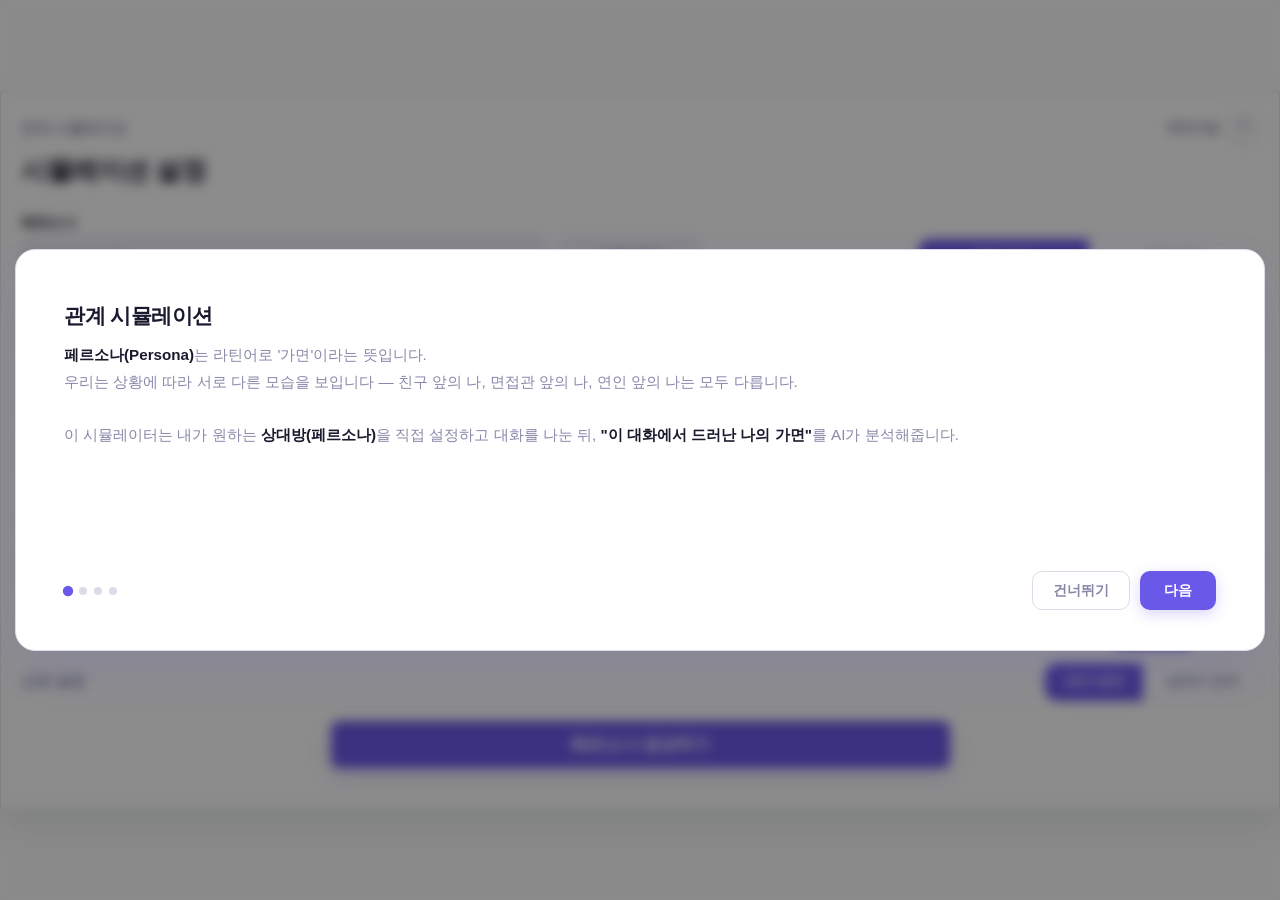
<file: index.html>
<!DOCTYPE html>
<html lang="ko">
<head>
    <meta charset="UTF-8">
    <meta name="viewport" content="width=device-width, initial-scale=1.0">
    <title>Relationship Simulation - Persona Lab</title>
    <style>
        :root {
            --bg: #f4f4f8;
            --surface: #ffffff;
            --surface2: #f0f0f5;
            --border: #dcdce8;
            --text: #1a1a2e;
            --text-sub: #8888aa;
            --accent: #6a58e8;
            --good: #2aabb5;
            --bad: #e05555;
            --stat1: #6a58e8;
            --stat2: #2aabb5;
            --stat3: #d98a40;
            --stat4: #e05555;
        }
        body {
            margin: 0; padding: 0;
            font-family: 'Pretendard', -apple-system, sans-serif;
            background-color: var(--bg); 
            display: flex; justify-content: center; align-items: center;
            height: 100vh; overflow: hidden;
        }
        .modal-overlay {
            position: fixed; top: 0; left: 0;
            width: 100%; height: 100%;
            background: rgba(255, 255, 255, 0.7);
            display: flex; justify-content: center; align-items: center;
            z-index: 9999;
            backdrop-filter: blur(5px);
        }
        .modal-card {
            background: var(--surface);
            padding: 20px;
            border-radius: 0;
            width: 200%; max-width: 1600px;
            box-shadow: 0 15px 35px rgba(100, 120, 110, 0.15);
            border: 1px solid var(--border);
        }
        .modal-header { 
            color: var(--text-sub); 
            font-size: 0.85rem; 
            margin-bottom: 8px; 
            font-weight: 600;
            letter-spacing: 0.5px;
        }
        h2 { 
            margin: 0 0 25px 0; 
            font-size: 1.6rem; 
            color: var(--text); 
            font-weight: 800; 
            letter-spacing: -0.5px;
        }
        h3 { 
            margin: 15px 0 5px 0;
            font-size: 0.9rem;
            color: var(--text); 
            font-weight: 800; 
            letter-spacing: -0.5px;
        }
        textarea {
            width: 100%; height: 60px;
            border: 1.5px solid var(--border); border-radius: 16px;
            padding: 15px; box-sizing: border-box;
            font-size: 0.95rem; background: var(--surface2);
            resize: none;
            transition: all 0.3s;
            color: var(--text);
            font-family: 'Pretendard', -apple-system, sans-serif;
            margin-bottom: 10px
        }
        textarea:focus {
            outline: none; border-color: var(--accent); 
            background: var(--surface); box-shadow: 0 0 10px rgba(106, 88, 232, 0.2);
        }
        .input-row {
            display: flex; 
            gap: 8px; 
            margin-bottom: 20px; 
            align-items: center;
        }
        input[type="text"] {
            flex: 1; border: 1.5px solid var(--border); border-radius: 12px;
            padding: 12px; font-size: 0.95rem; background: var(--surface2);
            color: var(--text);
            font-family: 'Pretendard', -apple-system, sans-serif;
        }
        .btn-recommend {
            background: var(--surface2); border: none; border-radius: 12px;
            padding: 10px 60px; color: var(--text-sub); cursor: pointer; 
            font-weight: 700; font-size: 0.95rem;
            transition: background 0.2s;
        }
        .btn-recommend:hover { background: var(--border); }
        .preset-tag {
            display: inline-block; background: var(--surface); border: 1.5px solid var(--surface2);
            padding: 7px 14px; border-radius: 20px; font-size: 0.8rem;
            color: var(--text-sub); margin-right: 5px; cursor: pointer; transition: 0.2s;
            font-weight: 600;
        }
        .preset-tag:hover { background: var(--surface2); color: var(--text); }
        .setting-item {
            display: flex; justify-content: space-between; align-items: center;
            margin-bottom: 15px; font-size: 0.95rem; color: var(--text-sub);
            font-weight: 600;
        }
        .toggle-group button {
            border: 1.5px solid var(--surface2); background: var(--surface);
            padding: 9px 18px; cursor: pointer; font-size: 0.85rem;
            color: var(--text-sub); font-weight: 700; transition: all 0.2s;
        }
        .toggle-group button.active { 
            background: var(--accent); color: white; border-color: var(--accent); 
        }
        .toggle-group button:first-child { border-radius: 12px 0 0 12px; }
        .toggle-group button:last-child { border-radius: 0 12px 12px 0; }
        .btn-generate {
            width: 50%; 
            display: block;
            margin: 20px auto;
            background: var(--accent); 
            color: white; 
            border: none;
            border-radius: 8px; 
            padding: 12px; 
            font-size: 1.05rem;
            font-weight: 800; 
            cursor: pointer;
            box-shadow: 0 8px 20px rgba(106, 88, 232, 0.2);
            transition: transform 0.2s, box-shadow 0.2s;
        }
        .btn-generate:hover { 
            transform: translateY(-2px);
            box-shadow: 0 12px 25px rgba(106, 88, 232, 0.3);
        }
        textarea::placeholder, input::placeholder {
            font-family: 'Pretendard', -apple-system, sans-serif;
            color: var(--text-sub);
        }
        .btn-end-chat {
            background: var(--bad); border: none; border-radius: 8px;
            padding: 8px 16px; color: white; cursor: pointer;
            font-weight: 700; font-size: 0.9rem;
            transition: background 0.2s;
        }
        .btn-end-chat:hover { background: #c04444; }
        .btn-help {
            background: none; border: 2px solid var(--border);
            border-radius: 50%; width: 32px; height: 32px;
            color: var(--text-sub); cursor: pointer;
            font-weight: 800; font-size: 1rem;
            transition: 0.2s; display: flex;
            align-items: center; justify-content: center;
        }
        .btn-help:hover { border-color: var(--accent); color: var(--accent); }
        .help-label {
            font-size: 0.8rem; color: var(--text-sub);
            font-weight: 600;
        }
        .custom-modal {
            display: none; position: fixed; top: 0; left: 0;
            width: 100%; height: 100%; background: rgba(0, 0, 0, 0.4);
            z-index: 10000; justify-content: center; align-items: center;
            backdrop-filter: blur(3px);
        }
        .modal-content {
            background: var(--surface); padding: 30px; border-radius: 20px;
            width: 90%; max-width: 400px; text-align: center;
            box-shadow: 0 10px 30px rgba(0,0,0,0.1);
            border: 1px solid var(--border);
            animation: popIn 0.3s cubic-bezier(0.175, 0.885, 0.32, 1.275);
        }
        @keyframes popIn {
            from { transform: scale(0.8); opacity: 0; }
            to { transform: scale(1); opacity: 1; }
        }
        .modal-content p { color: var(--text); font-weight: 600; margin-bottom: 20px; }
        .btn-close {
            background: var(--accent); color: white; border: none;
            padding: 10px 25px; border-radius: 10px; cursor: pointer;
            font-weight: 800; transition: background 0.2s;
        }
        .btn-close:hover { background: #4a3db8; }
        .chat-screen {
            display: none;
            position: fixed; top: 0; left: 0; width: 100%; height: 100%;
            background: var(--surface);
            overflow: hidden;
            z-index: 10001;
        }
        .chat-container {
            display: flex; width: 100%; height: 100%;
        }
        .chat-main { 
            flex: 7; 
            display: flex; 
            flex-direction: column;
            height: 100%; 
            background: var(--surface2);
        }
        .chat-header {
            padding: 10px 20px;
            background: var(--surface);
            border-bottom: 1px solid var(--border);
            font-size: 1.1rem;
            color: var(--text);
            font-weight: 700;
            display: flex;
            justify-content: space-between;
            align-items: center;
        }
        #chatHistory {
            flex: 1;
            overflow-y: auto;
            padding: 20px;
        }
        .chat-input-area {
            margin-top: auto;
            padding: 20px;
            background: var(--surface);
            border-top: 1px solid var(--border);
            display: flex;
            gap: 10px;
        }
        .chat-sidebar {
            flex: 1.2; background: var(--surface); padding: 25px;
            display: flex; flex-direction: column; gap: 30px;
            min-width: 180px;
        }
        .sidebar-section {
            border-bottom: 1px solid var(--border);
            padding-bottom: 20px;
        }
        .sidebar-section:last-child {
            border-bottom: none;
        }
        .stat-item {
            margin-bottom: 15px;
        }
        .stat-label { 
            display: flex; 
            justify-content: space-between; 
            font-size: 0.85rem; 
            margin-bottom: 5px;
            color: var(--text); 
            font-weight: 700; 
        }
        .stat-bar-bg { 
            width: 100%; 
            height: 2px;
            background: #e0e0e0; 
            border-radius: 3px; 
            overflow: hidden; 
            border: 1px solid #c0c0c0;
        }
        .stat-bar-fill { 
            height: 100%; transition: width 0.6s ease; 
            border-radius: 4px; 
        }
        .sidebar-section h5 {
            font-size: 0.8rem; color: var(--text-sub); margin-bottom: 15px;
        }
        #chatTitle {
            margin: 0;
            font-size: 1.2rem;
            color: var(--text);
            font-weight: 800;
        }
        .tooltip-box {
            position: absolute;
            background: white;
            color: var(--text);
            padding: 8px 12px;
            border-radius: 8px;
            font-size: 0.8rem;
            z-index: 20000;
            pointer-events: none;
            display: none;
            white-space: nowrap;
            border: 1px solid var(--border);
            box-shadow: 0 4px 10px rgba(0,0,0,0.1);
            animation: bounceIn 0.4s cubic-bezier(0.175, 0.885, 0.32, 1.275);
            transform-origin: bottom center;
        }
        @keyframes bounceIn {
            0% { transform: scale(0.5); opacity: 0; }
            100% { transform: scale(1); opacity: 1; }
        }
        #mode-practice {
            position: relative;
        }
        /* 온보딩 팝업 */
        .onboarding-modal {
            display: none; position: fixed; top: 0; left: 0;
            width: 100%; height: 100%;
            background: rgba(0, 0, 0, 0.45);
            z-index: 99999; justify-content: center; align-items: center;
            backdrop-filter: blur(6px);
        }
        .onboarding-card {
            background: var(--surface);
            border-radius: 20px;
            width: 90%; max-width: 1200px;
            min-height: 320px;
            padding: 40px 48px;
            box-shadow: 0 20px 50px rgba(100, 88, 232, 0.12);
            border: 1px solid var(--border);
            display: flex; flex-direction: column; justify-content: space-between;
            animation: popIn 0.4s cubic-bezier(0.175, 0.885, 0.32, 1.275);
        }
        .onboarding-slide { display: none; }
        .onboarding-slide.active { display: block; }
        .onboarding-slide .slide-icon { font-size: 2rem; margin-bottom: 12px; }
        .onboarding-slide h3 {
            font-size: 1.3rem; font-weight: 800;
            color: var(--text); margin: 0 0 12px 0; letter-spacing: -0.5px;
        }
        .onboarding-slide p {
            font-size: 0.95rem; color: var(--text-sub);
            line-height: 1.75; margin: 0;
        }
        .onboarding-slide p strong { color: var(--text); }
        .onboarding-footer {
            display: flex; justify-content: space-between; align-items: center;
            margin-top: 32px;
        }
        .onboarding-dots { display: flex; gap: 7px; }
        .onboarding-dots span {
            width: 8px; height: 8px; border-radius: 50%;
            background: var(--border); transition: background 0.3s, transform 0.3s;
        }
        .onboarding-dots span.active {
            background: var(--accent); transform: scale(1.3);
        }
        .onboarding-nav { display: flex; gap: 10px; }
        .btn-ob-skip {
            background: none; border: 1.5px solid var(--border);
            border-radius: 10px; padding: 9px 20px;
            color: var(--text-sub); font-weight: 700; font-size: 0.9rem;
            cursor: pointer; transition: 0.2s;
        }
        .btn-ob-skip:hover { background: var(--surface2); }
        .btn-ob-prev {
            background: none; border: 1.5px solid var(--border);
            border-radius: 10px; padding: 9px 20px;
            color: var(--text-sub); font-weight: 700; font-size: 0.9rem;
            cursor: pointer; transition: 0.2s;
            display: none;
        }
        .btn-ob-prev:hover { background: var(--surface2); }
        .btn-ob-next {
            background: var(--accent); color: white;
            border: none; border-radius: 10px;
            padding: 9px 24px; font-weight: 800; font-size: 0.9rem;
            cursor: pointer; transition: 0.2s;
            box-shadow: 0 4px 14px rgba(106, 88, 232, 0.25);
        }
        .btn-ob-next:hover { background: #4a3db8; }
    </style>
</head>

<body>

    <!-- 온보딩 팝업 -->
    <div id="onboardingModal" class="onboarding-modal">
        <div class="onboarding-card">
            <div>
                <div class="onboarding-slide active" data-slide="0">
                    <div class="slide-icon"></div>
                    <h3>관계 시뮬레이션</h3>
                    <p>
                        <strong>페르소나(Persona)</strong>는 라틴어로 '가면'이라는 뜻입니다.<br>
                        우리는 상황에 따라 서로 다른 모습을 보입니다 — 친구 앞의 나, 면접관 앞의 나, 연인 앞의 나는 모두 다릅니다.<br><br>
                        이 시뮬레이터는 내가 원하는 <strong>상대방(페르소나)</strong>을 직접 설정하고 대화를 나눈 뒤,
                        <strong>"이 대화에서 드러난 나의 가면"</strong>를 AI가 분석해줍니다.
                    </p>
                </div>
                <div class="onboarding-slide" data-slide="1">
                    <div class="slide-icon"></div>
                    <h3>실시간 스탯</h3>
                    <p>
                        연습모드에서는 대화 중 오른쪽 패널에서 4가지 스탯이 실시간으로 변합니다.<br><br>
                        <strong>호감도</strong> — 페르소나가 나에게 느끼는 호감<br>
                        <strong>신뢰도</strong> — 페르소나가 나를 신뢰하는 정도<br>
                        <strong>긴장감</strong> — 현재 대화의 긴장 수위<br>
                        <strong>방어기제</strong> — 페르소나가 방어적으로 대하는 정도<br><br>
                        스탯 옆에 <strong>+숫자 / -숫자</strong>로 변화량도 함께 표시됩니다.
                    </p>
                </div>
                <div class="onboarding-slide" data-slide="2">
                    <div class="slide-icon"></div>
                    <h3>연습 모드 vs 실전 모드</h3>
                    <p>
                        <strong>연습 모드</strong>: 스탯 변화 수치 + 페르소나의 속마음까지 볼 수 있습니다.
                        어떤 말이 상대에게 어떻게 느껴지는지 학습하기 좋습니다.<br><br>
                        <strong>실전 모드</strong>: 스탯 바와 속마음은 숨겨집니다.
                        실제 대화에 가까운 현실적인 연습이 가능합니다.
                    </p>
                </div>
                <div class="onboarding-slide" data-slide="3">
                    <div class="slide-icon"></div>
                    <h3>대화 종료 & 분석 리포트</h3>
                    <p>
                        AI가 적절한 타이밍을 감지하거나,<br>
                        직접 상단의 <strong>대화 종료</strong> 버튼을 눌러 언제든 종료할 수 있습니다.<br><br>
                        종료 후에는 이 대화에서 나타난 <strong>나의 언어 습관, 감정 패턴, 자아</strong>를
                        AI가 분석한 리포트를 받을 수 있습니다.
                    </p>
                </div>
            </div>
            <div class="onboarding-footer">
                <div class="onboarding-dots">
                    <span class="active"></span>
                    <span></span>
                    <span></span>
                    <span></span>
                </div>
                <div class="onboarding-nav">
                    <button class="btn-ob-skip" onclick="closeOnboarding()">건너뛰기</button>
                    <button class="btn-ob-prev" id="btnObPrev" onclick="prevSlide()">이전</button>
                    <button class="btn-ob-next" id="btnObNext" onclick="nextSlide()">다음</button>
                </div>
            </div>
        </div>
    </div>

    <!-- 설정 화면 -->
    <div id="modalOverlay" class="modal-overlay">
        <div class="modal-card">
            <div style="display: flex; justify-content: space-between; align-items: center; margin-bottom: 8px;">
                <div class="modal-header" style="margin-bottom: 0;">관계 시뮬레이션</div>
                <div style="display: flex; align-items: center; gap: 8px;">
                    <span class="help-label">튜토리얼</span>
                    <button class="btn-help" onclick="openTutorial()">?</button>
                </div>
            </div>
            <h2>시뮬레이션 설정</h2>
            <h3>페르소나</h3>
            <div class="input-row" style="display: flex; align-items: center; margin-bottom: 30px;">
                <div style="display: flex; gap: 10px; flex: 2;">
                    <input type="text" id="charName" placeholder="페르소나 이름" style="flex: 1;"> 
                    <button class="btn-recommend" id="btn-recommend-small" style="flex: 0.25; padding: 10px;">이름 추천</button>
                </div>
                <div style="min-width: 200px;"></div> 
                <div class="toggle-group" style="flex: 1; display: flex;">
                    <button class="active" id="mode-practice" style="flex: 1;">연습 모드</button>
                    <button id="mode-real" style="flex: 1;">실전 모드</button>
                </div>
            </div>
            <textarea id="charTrait" placeholder="대화할 상대의 성격을 상세히 묘사하세요..."></textarea>
            <h3>상황</h3>
            <textarea id="situation" placeholder="대화할 상황을 상세히 묘사하세요..."></textarea>
            <h3>말투</h3>
            <textarea id="speechStyleInput" placeholder="말투를 상세히 묘사하세요..."></textarea>
            <div class="settings">
                <div class="setting-item">
                    <span>기본 어투</span>
                    <div class="toggle-group">
                        <button class="active">존댓말</button>
                        <button>반말</button>
                    </div>
                </div>
                <div class="setting-item">
                    <span>선공 설정</span>
                    <div class="toggle-group">
                        <button class="active">내가 먼저</button>
                        <button>상대가 먼저</button>
                    </div>
                </div>
            </div>
            <button class="btn-generate">페르소나 생성하기</button>
        </div>
    </div>

    <!-- 알림 팝업 -->
    <div id="customModal" class="custom-modal">
        <div class="modal-content">
            <p id="modalMessage">여기에 메시지가 뜹니다.</p>
            <button class="btn-close" onclick="closeModal()">확인</button>
        </div>
    </div>

    <!-- 대화 화면 -->
    <div id="chatScreen" class="chat-screen">
        <div class="chat-container">
            <div class="chat-main">
                <div class="chat-header">
                    <h4 id="chatTitle">이름</h4>
                    <div style="display: flex; align-items: center; gap: 8px;">
                        <span class="help-label">튜토리얼</span>
                        <button class="btn-help" onclick="openTutorial()">?</button>
                        <button class="btn-end-chat" onclick="endChat()">대화 종료</button>
                    </div>
                </div>
                <div id="chatHistory" class="chat-history"></div>
                <div class="chat-input-area">
                    <input type="text" id="userInput" placeholder="메시지를 입력하세요... (Enter 전송)">
                    <button class="btn-recommend" id="sendBtn">전송</button>
                </div>
            </div>
            <div class="chat-sidebar">
                <div class="sidebar-section">
                    <h5>실시간 스탯</h5>
                    <div class="stat-item">
                        <div class="stat-label"><span>호감도</span><span id="val-likability" style="color: var(--stat1);">50</span></div>
                        <div class="stat-bar-bg"><div id="bar-likability" class="stat-bar-fill" style="width: 50%; background: var(--stat1);"></div></div>
                    </div>
                    <div class="stat-item">
                        <div class="stat-label"><span>신뢰도</span><span id="val-trust" style="color: var(--stat2);">50</span></div>
                        <div class="stat-bar-bg"><div id="bar-trust" class="stat-bar-fill" style="width: 50%; background: var(--stat2);"></div></div>
                    </div>
                    <div class="stat-item">
                        <div class="stat-label"><span>긴장감</span><span id="val-tension" style="color: var(--stat3);">50</span></div>
                        <div class="stat-bar-bg"><div id="bar-tension" class="stat-bar-fill" style="width: 50%; background: var(--stat3);"></div></div>
                    </div>
                    <div class="stat-item">
                        <div class="stat-label"><span>방어기제</span><span id="val-defense" style="color: var(--stat4);">50</span></div>
                        <div class="stat-bar-bg"><div id="bar-defense" class="stat-bar-fill" style="width: 50%; background: var(--stat4);"></div></div>
                    </div>
                </div>
                <div class="sidebar-section">
                    <h5>페르소나 정보</h5>
                    <div id="personaDesc" style="font-size: 0.9rem; color: var(--text-sub); line-height: 1.6; min-height: 50px;"></div>
                </div>
            </div>
        </div>
    </div>

</body>
<script>
    // 온보딩 슬라이드
    let currentSlide = 0;
    const totalSlides = 4;

    function nextSlide() {
        if (currentSlide < totalSlides - 1) {
            document.querySelectorAll('.onboarding-slide')[currentSlide].classList.remove('active');
            document.querySelectorAll('.onboarding-dots span')[currentSlide].classList.remove('active');
            currentSlide++;
            document.getElementById('btnObPrev').style.display = 'inline-block'; // ← currentSlide++ 아래에
            document.querySelectorAll('.onboarding-slide')[currentSlide].classList.add('active');
            document.querySelectorAll('.onboarding-dots span')[currentSlide].classList.add('active');
            if (currentSlide === totalSlides - 1) {
                document.getElementById('btnObNext').innerText = '시작하기';
                document.getElementById('btnObNext').onclick = closeOnboarding;
            }
        }
    }
        function prevSlide() {
        if (currentSlide > 0) {
            document.querySelectorAll('.onboarding-slide')[currentSlide].classList.remove('active');
            document.querySelectorAll('.onboarding-dots span')[currentSlide].classList.remove('active');
            currentSlide--;
            document.querySelectorAll('.onboarding-slide')[currentSlide].classList.add('active');
            document.querySelectorAll('.onboarding-dots span')[currentSlide].classList.add('active');
            document.getElementById('btnObNext').innerText = '다음';
            document.getElementById('btnObNext').onclick = nextSlide;
            if (currentSlide === 0) {
                document.getElementById('btnObPrev').style.display = 'none';
            }
        }
    }

    function closeOnboarding() {
        document.getElementById('onboardingModal').style.display = 'none';
    }
    function openTutorial() {
        currentSlide = 0;
        document.querySelectorAll('.onboarding-slide').forEach((s, i) => {
            s.classList.toggle('active', i === 0);
        });
        document.querySelectorAll('.onboarding-dots span').forEach((d, i) => {
            d.classList.toggle('active', i === 0);
        });
        document.getElementById('btnObNext').innerText = '다음';
        document.getElementById('btnObNext').onclick = nextSlide;
        document.getElementById('btnObPrev').style.display = 'none';
        document.getElementById('onboardingModal').style.display = 'flex';
    }
    window.addEventListener('load', () => {
        document.getElementById('onboardingModal').style.display = 'flex';
    });

    // 1. 한국어 조사 판별 함수
    function getJosa(name, type) {
        if (!name) return name;
        const charCode = name.charCodeAt(name.length - 1);
        if (charCode < 44032 || charCode > 55203) return name + (type === '와과' ? '와' : '를');
        const hasLastLetter = (charCode - 44032) % 28 !== 0;
        if (type === '와과') return hasLastLetter ? name + '과' : name + '와';
        return hasLastLetter ? name + '을' : name + '를';
    }

    // 2. 팝업 제어 함수
    function showModal(msg) {
        const modal = document.getElementById('customModal');
        const modalMessage = document.getElementById('modalMessage');
        if (modal && modalMessage) {
            modalMessage.innerText = msg;
            modal.style.display = 'flex';
        } else {
            alert(msg);
        }
    }

    function closeModal() {
        document.getElementById('customModal').style.display = 'none';
        document.getElementById('modalOverlay').style.display = 'none';
        const chatScreen = document.getElementById('chatScreen');
        chatScreen.style.display = 'flex'; 
        document.getElementById('chatTitle').innerText = config.charName;
    }

    function endChat() {
        // 대화 종료: 아무 동작도 하지 않음
    }

    // 3. 설정 변수
    let config = {
        charTrait: "",
        situation: "",
        speechStyleInput: "",
        charName: "",
        speechStyle: "존댓말",
        firstTurn: "내가 먼저",
        mode: "연습"
    };

    window.onload = function() {
        const toggleGroups = document.querySelectorAll('.toggle-group');
        const modePractice = document.getElementById('mode-practice');
        const modeReal = document.getElementById('mode-real');

        // 툴팁 요소 생성
        const tooltip = document.createElement('div');
        tooltip.className = 'tooltip-box';
        tooltip.innerText = '연습모드에서는 실시간으로 페르소나의 감정과 속마음을 볼 수 있어요!';
        document.body.appendChild(tooltip);

        modePractice.addEventListener('mouseover', () => {
            const rect = modePractice.getBoundingClientRect();
            tooltip.style.left = rect.left + 'px'; 
            tooltip.style.top = (rect.top + window.scrollY - 45) + 'px';
            tooltip.style.display = 'block';
            tooltip.style.animation = 'none';
            tooltip.offsetHeight;
            tooltip.style.animation = 'bounceIn 0.4s cubic-bezier(0.175, 0.885, 0.32, 1.275) forwards';
        });

        modePractice.addEventListener('mouseout', () => {
            tooltip.style.display = 'none';
        });

        toggleGroups.forEach((group) => {
            const buttons = group.querySelectorAll('button');
            buttons.forEach(btn => {
                btn.onclick = function() {
                    buttons.forEach(b => b.classList.remove('active'));
                    this.classList.add('active');
                    if (this.id === 'mode-practice') config.mode = "연습";
                    else if (this.id === 'mode-real') config.mode = "실전";
                    else if (group.parentElement.innerText.includes('기본 어투')) config.speechStyle = this.innerText;
                    else if (group.parentElement.innerText.includes('선공 설정')) config.firstTurn = this.innerText;
                };
            });
        });

        // 이름 추천 버튼
        document.querySelector('.btn-recommend').onclick = function() {
            const names = ["그레고르", "싱클레어", "홍루", "이상", "파우스트"];
            const randomName = names[Math.floor(Math.random() * names.length)];
            document.getElementById('charName').value = randomName;
            config.charName = randomName;
        };

        // 생성하기 버튼
        document.querySelector('.btn-generate').onclick = function() {
            config.charTrait = document.getElementById('charTrait').value;
            config.situation = document.getElementById('situation').value;
            config.speechStyleInput = document.getElementById('speechStyleInput').value;
            config.charName = document.getElementById('charName').value;

            if (!config.charTrait || !config.situation || !config.speechStyleInput) {
                showModal("성격, 상황, 말투를 모두 입력해야 시뮬레이션을 시작할 수 있습니다.");
                return;
            }

            if (config.mode === "실전") {
                document.querySelector('.sidebar-section').style.display = 'none';
            } else {
                document.querySelector('.sidebar-section').style.display = 'block';
            }

            const josaName = getJosa(config.charName, '와과');
            showModal(`${josaName}의 시뮬레이션을 준비합니다!`);
        };
    };
</script>
</html>
</file>
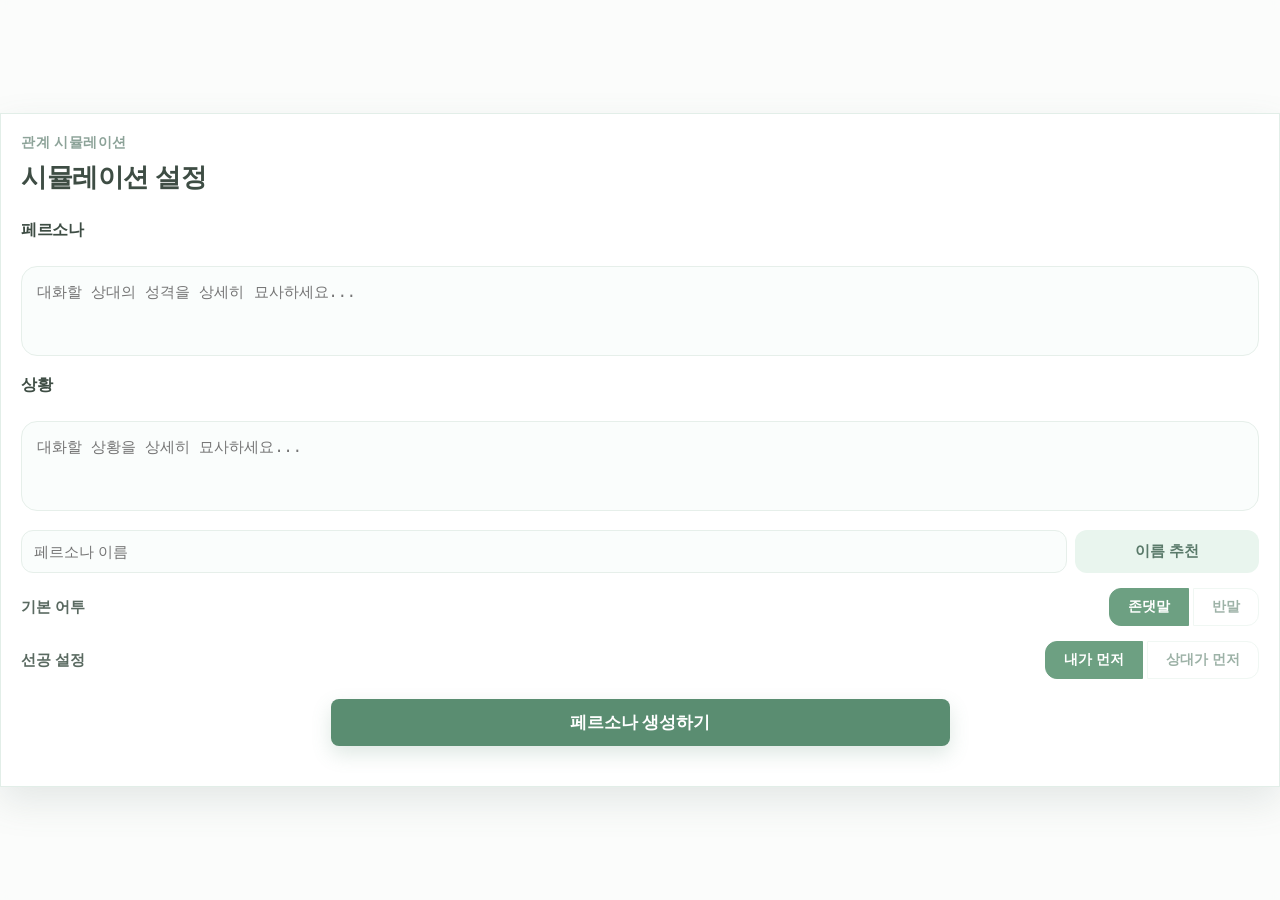
<file: project/index.html>
<!DOCTYPE html>
<html lang="ko">
<head>
    <meta charset="UTF-8">
    <meta name="viewport" content="width=device-width, initial-scale=1.0">
    <title>Relationship Simulation - Persona Lab</title>
    <style>
        /* 파스텔 그린 테마 */
        body {
            margin: 0; padding: 0;
            font-family: 'Pretendard', -apple-system, sans-serif;
            /* (뒤에 있는) 배경: 아주 연한 민트빛 화이트 */
            background-color: #f0f4f2; 
            display: flex; justify-content: center; align-items: center;
            height: 100vh; overflow: hidden;
        }

        /* 카드 그림자 */
        .modal-overlay {
            position: fixed; top: 0; left: 0;
            width: 100%; height: 100%;
            background: rgba(255, 255, 255, 0.7);
            display: flex; justify-content: center; align-items: center;
            z-index: 9999;
            backdrop-filter: blur(5px);
        }

        /* 흰 배경 */
        .modal-card {
            background: white;
            padding: 20px;
            border-radius: 0;
            width: 200%; max-width: 1500px;
            box-shadow: 0 15px 35px rgba(100, 120, 110, 0.15);
            border: 1px solid #e2eee8;
        }

        .modal-header { 
            color: #8da399; 
            font-size: 0.85rem; 
            margin-bottom: 8px; 
            font-weight: 600;
            letter-spacing: 0.5px;
        }

        h2 { 
            margin: 0 0 25px 0; 
            font-size: 1.6rem; 
            color: #3e4d44; 
            font-weight: 800; 
            letter-spacing: -0.5px;
        }
        h3 { 
            margin: 0 0 25px 0; 
            font-size: 1rem; 
            color: #3e4d44; 
            font-weight: 800; 
            letter-spacing: -0.5px;
        }

        /* 입력창: 연한 그린 보더 */
        textarea {
            width: 100%; height: 90px;
            border: 1.5px solid #e6efea; border-radius: 16px;
            padding: 15px; box-sizing: border-box;
            font-size: 0.95rem; background: #fafdfc;
            resize: none; margin-bottom: 15px;
            transition: all 0.3s;
            color: #4a5a51;
        }

        textarea:focus {
            outline: none; border-color: #a8d5ba; 
            background: white; box-shadow: 0 0 10px rgba(168, 213, 186, 0.2);
        }

        .input-row { display: flex; gap: 8px; margin-bottom: 15px; }
        
        input[type="text"] {
            flex: 1; border: 1.5px solid #e6efea; border-radius: 12px;
            padding: 12px; font-size: 0.95rem; background: #fafdfc;
            color: #4a5a51;
        }

        /* 버튼: 파스텔 그린 */
        .btn-recommend {
            background: #e9f5ee; border: none; border-radius: 12px;
            padding: 10px 60px; color: #5a7a6a; cursor: pointer; 
            font-weight: 700; font-size: 0.95rem;
            transition: background 0.2s;
        }
        .btn-recommend:hover { background: #d7ede1; }

        .preset-tag {
            display: inline-block; background: #fff; border: 1.5px solid #f0f7f3;
            padding: 7px 14px; border-radius: 20px; font-size: 0.8rem;
            color: #7a9185; margin-right: 5px; cursor: pointer; transition: 0.2s;
            font-weight: 600;
        }
        .preset-tag:hover { background: #f0f7f3; color: #4a5a51; }

        .setting-item {
            display: flex; justify-content: space-between; align-items: center;
            margin-bottom: 15px; font-size: 0.95rem; color: #5a6a61;
            font-weight: 600;
        }

        /* 토글: 활성화 시 딥그린 */
        .toggle-group button {
            border: 1.5px solid #f0f7f3; background: white;
            padding: 9px 18px; cursor: pointer; font-size: 0.85rem;
            color: #9db2a7; font-weight: 700; transition: all 0.2s;
        }
        .toggle-group button.active { 
            background: #6da082; color: white; border-color: #6da082; 
        }
        .toggle-group button:first-child { border-radius: 12px 0 0 12px; }
        .toggle-group button:last-child { border-radius: 0 12px 12px 0; }

        /* 생성 버튼: 포레스트 그린 */
        .btn-generate {
            width: 50%; 
            display: block;
            margin: 20px auto;
            background: #5a8d71; 
            color: white; 
        border: none;
        border-radius: 8px; 
        padding: 12px; 
        font-size: 1.05rem;
        font-weight: 800; 
        cursor: pointer;
        box-shadow: 0 8px 20px rgba(90, 141, 113, 0.2);
        transition: transform 0.2s, box-shadow 0.2s;
        }
        .btn-generate:hover { 
            transform: translateY(-2px);
            box-shadow: 0 12px 25px rgba(90, 141, 113, 0.3);
        }
        /* 커스텀 팝업 스타일 */
        .custom-modal {
            display: none; position: fixed; top: 0; left: 0;
            width: 100%; height: 100%; background: rgba(0, 0, 0, 0.4);
            z-index: 10000; justify-content: center; align-items: center;
            backdrop-filter: blur(3px);
        }
        .modal-content {
            background: white; padding: 30px; border-radius: 20px;
            width: 90%; max-width: 400px; text-align: center;
            box-shadow: 0 10px 30px rgba(0,0,0,0.1);
            border: 1px solid #e2eee8;
            animation: popIn 0.3s cubic-bezier(0.175, 0.885, 0.32, 1.275);
        }
        @keyframes popIn {
            from { transform: scale(0.8); opacity: 0; }
            to { transform: scale(1); opacity: 1; }
        }
        .modal-content p { color: #4a5a51; font-weight: 600; margin-bottom: 20px; }
        .btn-close {
            background: #5a8d71; color: white; border: none;
            padding: 10px 25px; border-radius: 10px; cursor: pointer;
            font-weight: 800; transition: background 0.2s;
        }
        .btn-close:hover { background: #4a7a60; }
        /* 대화창 컨테이너 */
        /* 기존 .chat-screen 수정 */
        .chat-screen {
            display: none; /* 처음엔 숨김 */
            width: 95%; max-width: 1200px; height: 90vh; /* 사진처럼 넓게 설정 */
            background: white; border-radius: 20px;
            overflow: hidden;
            box-shadow: 0 20px 50px rgba(100, 120, 110, 0.1);
            border: 1px solid #e2eee8;
            position: relative;
            z-index: 10001; /* 설정창보다 위에 오도록 */
        }

        /* 내부 컨테이너 배치 */
        .chat-container {
            display: flex; width: 100%; height: 100%;
        }

        /* 1. 대화 구역: 세로로 쌓이고 빈틈없이 채우기 */
        .chat-main { 
           flex: 7; 
            display: flex; 
            flex-direction: column; /* 요소들을 위아래로 배치 */
            height: 100%; 
        }

        /* 2. 대화 기록창: 남은 공간을 다 차지해서 입력창을 아래로 밀어내기 */
        #chatHistory {
            flex: 1; /* 이 설정이 있어야 입력창이 아래로 내려갑니다 */
            overflow-y: auto;
            padding: 20px;
        }

        /* 3. 입력창 구역: 맨 아래에 딱 붙이기 */
        .chat-input-area {
            margin-top: auto; /* 위쪽 여백을 최대로 해서 아래로 밀기 */
            padding: 20px;
            background: white;
            border-top: 1px solid #e6efea;
            display: flex;
            gap: 10px;
        }

        .chat-sidebar {
            flex: 3; background: #f8fbf9; padding: 25px;
            display: flex; flex-direction: column; gap: 30px;
            min-width: 250px;
        }
        /* 바 배경 (회색 길) */
        .stat-bar-bg { 
            width: 100%; height: 8px; background: #eef2f0; 
            border-radius: 4px; overflow: hidden; 
        }

        /* 바 채우기 (색상 게이지) */
        .stat-bar-fill { 
            height: 100%; transition: width 0.6s ease; 
            border-radius: 4px; 
        }

        /* 라벨 정렬 */
        .stat-label { 
            display: flex; justify-content: space-between; 
            font-size: 0.85rem; margin-bottom: 8px; 
            color: #4a5a51; font-weight: 700; 
        }
        #chatTitle {
            margin: 20px 0 10px 40px; /* 위 20px, 오른쪽 0, 아래 10px, 왼쪽 40px */
            font-size: 1.2rem;
            color: #3e4d44;
            font-weight: 800;
        }
    </style>
</head>


<body>
    <div id="modalOverlay" class="modal-overlay">
        <div class="modal-card">
            <div class="modal-header">관계 시뮬레이션</div>
            <h2>시뮬레이션 설정</h2>
            <h3>페르소나</h3>
            <textarea id="charTrait" placeholder="대화할 상대의 성격을 상세히 묘사하세요..."></textarea>
            <h3>상황</h3>
            <textarea id="situation" placeholder="대화할 상황을 상세히 묘사하세요..."></textarea>

            <div class="input-row">
                <input type="text" id="charName" placeholder="페르소나 이름">
                <button class="btn-recommend">이름 추천</button>
            </div>

            <div class="settings">
                <div class="setting-item">
                    <span>기본 어투</span>
                    <div class="toggle-group">
                        <button class="active">존댓말</button>
                        <button>반말</button>
                    </div>
                </div>
                <div class="setting-item">
                    <span>선공 설정</span>
                    <div class="toggle-group">
                        <button class="active">내가 먼저</button>
                        <button>상대가 먼저</button>
                    </div>
                </div>
            </div>

            <button class="btn-generate">페르소나 생성하기</button>
        </div>
    </div>

    <div id="customModal" class="custom-modal">
        <div class="modal-content">
            <p id="modalMessage">여기에 메시지가 뜹니다.</p>
            <button class="btn-close" onclick="closeModal()">확인</button>
        </div>
    </div>

    <div id="chatScreen" class="chat-screen">
        <div class="chat-container">
            <div class="chat-main">
                <div class="chat-header"><h4 id="chatTitle">이름</h4></div>
                <div id="chatHistory" class="chat-history"></div>
                <div class="chat-input-area">
                    <input type="text" id="userInput" placeholder="메시지를 입력하세요... (Enter 전송)">
                    <button class="btn-recommend" id="sendBtn">전송</button>
                </div>
            </div>

            <div class="chat-sidebar">
                <div class="sidebar-section">
                    <h5>실시간 스탯</h5>
                    <div class="stat-item">
                        <div class="stat-label"><span>호감도</span><span id="val-likability">50</span></div>
                        <div class="stat-bar-bg"><div id="bar-likability" class="stat-bar-fill" style="width: 50%; background: #4457ff;"></div></div>
                    </div>
                    <div class="stat-item">
                        <div class="stat-label"><span>신뢰도</span><span id="val-trust">50</span></div>
                        <div class="stat-bar-bg"><div id="bar-trust" class="stat-bar-fill" style="width: 50%; background: #3ae8b1;"></div></div>
                    </div>
                    <div class="stat-item">
                        <div class="stat-label"><span>긴장감</span><span id="val-tension">50</span></div>
                        <div class="stat-bar-bg"><div id="bar-tension" class="stat-bar-fill" style="width: 50%; background: #ffcc99;"></div></div>
                    </div>
                    <div class="stat-item">
                        <div class="stat-label"><span>방어기제</span><span id="val-defense">50</span></div>
                        <div class="stat-bar-bg"><div id="bar-defense" class="stat-bar-fill" style="width: 50%; background: #ff8b8b;"></div></div>
                    </div>
                </div>
                <div class="sidebar-section">
                    <h5>페르소나 정보</h5>
                    <div id="personaDesc" style="font-size: 0.9rem; color: #5a6a61; line-height: 1.6; min-height: 50px;">
                        </div>
                </div>

                <div class="sidebar-section">
                    <h5>키워드</h5>
                    <div id="keywordGroup" class="keyword-group">
                        </div>
                </div>
            </div>
        </div>
    </div>
</body>
<script>
    // 1. 한국어 조사 판별 함수 (그레고르와! 이상과!)
    function getJosa(name, type) {
        if (!name) return name;
        const charCode = name.charCodeAt(name.length - 1);
        if (charCode < 44032 || charCode > 55203) return name + (type === '와과' ? '와' : '를');
        const hasLastLetter = (charCode - 44032) % 28 !== 0;
        if (type === '와과') return hasLastLetter ? name + '과' : name + '와';
        return hasLastLetter ? name + '을' : name + '를';
    }

    // 2. 예쁜 팝업(모달) 제어 함수
    function showModal(msg) {
        const modal = document.getElementById('customModal');
        const modalMessage = document.getElementById('modalMessage');
        if (modal && modalMessage) {
            modalMessage.innerText = msg;
            modal.style.display = 'flex';
        } else {
            // 혹시 모달 HTML을 아직 안 만드셨을 경우를 대비한 보험
            alert(msg);
        }
    }

    function closeModal() {
        // 1. 팝업 닫기
        document.getElementById('customModal').style.display = 'none';
    
        // 2. 기존 설정창(모달 오버레이) 숨기기
        document.getElementById('modalOverlay').style.display = 'none';
    
        // 3. 대화창 나타내기 (flex로 설정해야 사이드바가 옆으로 붙습니다)
        const chatScreen = document.getElementById('chatScreen');
        chatScreen.style.display = 'flex'; 
    
        // 4. 이름 동기화
        document.getElementById('chatTitle').innerText = config.charName;
    }

    // 3. 설정 변수
    let config = {
        charTrait: "",
        situation: "",
        charName: "",
        speechStyle: "존댓말",
        firstTurn: "내가 먼저"
    };

    window.onload = function() {
        // 토글 버튼 상호작용
        const toggleGroups = document.querySelectorAll('.toggle-group');
        toggleGroups.forEach((group, index) => {
            const buttons = group.querySelectorAll('button');
            buttons.forEach(btn => {
                btn.onclick = function() {
                    buttons.forEach(b => b.classList.remove('active'));
                    this.classList.add('active');
                    if (index === 0) config.speechStyle = this.innerText;
                    else config.firstTurn = this.innerText;
                };
            });
        });

        // 이름 추천 버튼
        const recommendBtn = document.querySelector('.btn-recommend');
        recommendBtn.onclick = function() {
            const names = ["그레고르", "싱클레어", "홍루", "이상", "파우스트"];
            const randomName = names[Math.floor(Math.random() * names.length)];
            document.getElementById('charName').value = randomName;
            config.charName = randomName;
        };

        // 생성하기 버튼 (alert 대신 showModal 사용!)
        const generateBtn = document.querySelector('.btn-generate');
        generateBtn.onclick = function() {
            config.charTrait = document.getElementById('charTrait').value;
            config.situation = document.getElementById('situation').value;
            config.charName = document.getElementById('charName').value;

            if (!config.charTrait || !config.situation) {
                showModal("성격과 상황을 모두 입력해야 시뮬레이션을 시작할 수 있습니다.");
                return;
            }

            const josaName = getJosa(config.charName, '와과');
            showModal(`${josaName}의 시뮬레이션을 준비합니다!`);
        };
    };
</script>
</html>
</file>
